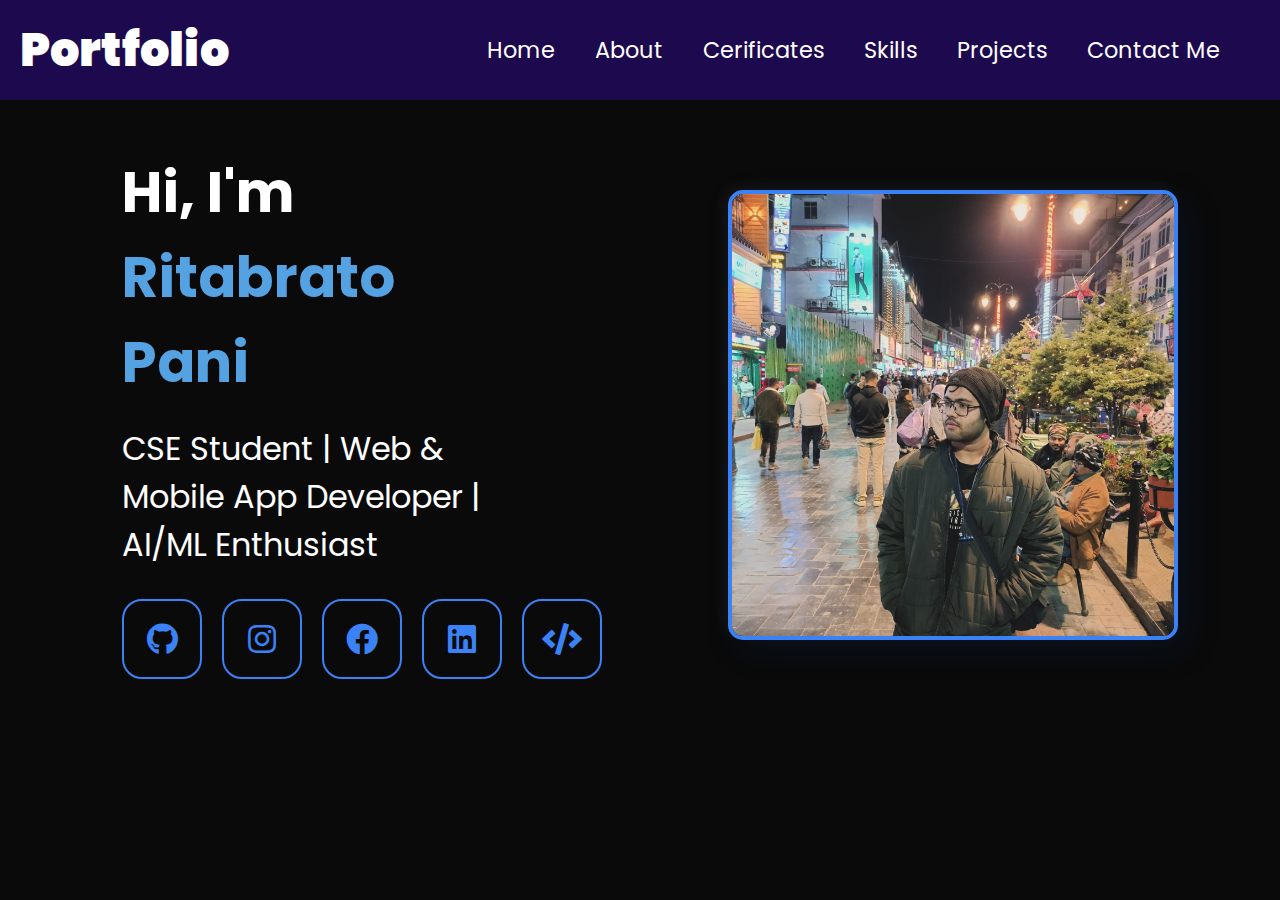
<file: index.html>
<!DOCTYPE html>
<html lang="en">
<head>
    <meta charset="UTF-8">
    <meta name="viewport" content="width=device-width, initial-scale=1.0">
    <link href="https://cdnjs.cloudflare.com/ajax/libs/font-awesome/5.15.4/css/all.min.css" rel="stylesheet"> <!-- FontAwesome Icons -->
    <title>Ritabrato Pani - Developer Portfolio</title>
    <link rel="stylesheet" href="style.css">
</head>
<body>
    <header>
        <nav>
            <div class="left"><strong>Portfolio</strong> </div>
            <div class="right">
                <ul>
                    <li><a href="index.html">Home</a></li>
                    <li><a href="about.html">About</a></li>
                    <li><a href="certificates.html">Cerificates</a></li>
                    <li><a href="skills.html">Skills</a></li>
                    <li><a href="projects.html">Projects</a></li>
                    <li><a href="contact.html">Contact Me</a></li>
                    <!-- <li><button id="theme-toggle">
                        <i class="fas fa-moon"></i> 
                    </button></li> -->
                </ul>

            </div>
            <div class="hamburger" id="hamburger">
                <img src="logos/burger-menu-1.svg" alt="Menu"/>
            </div>
        </nav>
    </header>

    <main>
        <section class="firstsection">
            <div class="leftsection">
                <h1>Hi, I'm <span class="blue">Ritabrato Pani</span></h1>
                <p>CSE Student | Web & Mobile App Developer | AI/ML Enthusiast</p>
                <div class="social-links">
                    <a href="https://github.com/rjkrishna29" target="_blank" class="social-btn"><i class="fab fa-github"></i></a>
                    <a href="https://www.instagram.com/rjkrishna10?igsh=M2kyZHJvZ3Vxbjlz" target="_blank" class="social-btn"><i class="fab fa-instagram"></i></a>
                    <a href="https://www.facebook.com/share/1AGLhSFq6v/" target="_blank" class="social-btn"><i class="fab fa-facebook"></i></a>
                    <a href="https://www.linkedin.com/in/ritabrato-pani/" target="_blank" class="social-btn"><i class="fab fa-linkedin"></i></a>
                    <a href="https://leetcode.com/ritabrato_pani/" target="_blank" class="social-btn"><i class="fas fa-code"></i></a>
                </div>
            </div>
            <div class="rightsection">
                <img src="images/image.jpg" alt="Ritabrato Pani" class="hero-img">
            </div>
        </section>
    </main>

    <script src="script.js"></script>
    <script>
        const hamburger = document.getElementById('hamburger');
        const navLinks = document.querySelector('.right ul');
      
        hamburger.addEventListener('click', () => {
          navLinks.classList.toggle('show');
        });
      </script>
      
</body>
</html>
</file>
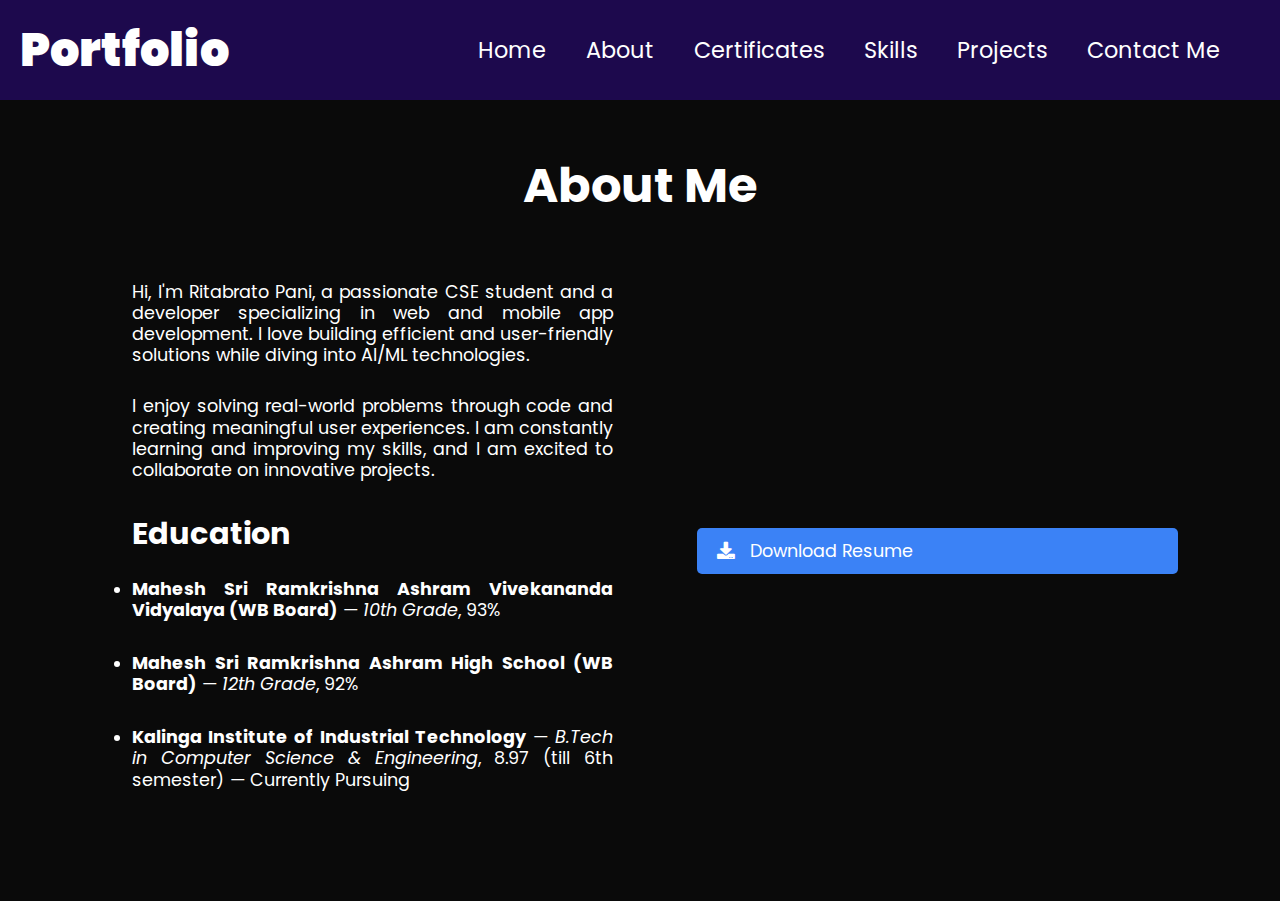
<file: about.html>
<!DOCTYPE html>
<html lang="en">
<head>
    <meta charset="UTF-8">
    <meta name="viewport" content="width=device-width, initial-scale=1.0">
    <link href="https://cdnjs.cloudflare.com/ajax/libs/font-awesome/5.15.4/css/all.min.css" rel="stylesheet"> <!-- FontAwesome Icons -->
    <title>Ritabrato Pani - About</title>
    <link rel="stylesheet" href="style.css">
</head>
<body>
    <header>
        <nav>
            <div class="left"><strong>Portfolio</strong> </div>
            <div class="right">
                <ul>
                    <li><a href="index.html">Home</a></li>
                    <li><a href="about.html">About</a></li>
                    <li><a href="certificates.html">Certificates</a></li>
                    <li><a href="skills.html">Skills</a></li>
                    <li><a href="projects.html">Projects</a></li>
                    <li><a href="contact.html">Contact Me</a></li>
                </ul>

            </div>
            <div class="hamburger" id="hamburger">
                <img src="logos/burger-menu-1.svg" alt="Menu"/>
            </div>
        </nav>
    </header>

    <main>
        <div><h1 style="text-align: center;font-size: 3rem;margin-bottom: 30px;">About Me</h1></div>
        <section class="about-section">
            <div class="about-container">
                <!-- Left Section (Text Content) -->
                <div class="about-text">
                    
                    <p style="text-align: justify;">Hi, I'm Ritabrato Pani, a passionate CSE student and a developer specializing in web and mobile app development. I love building efficient and user-friendly solutions while diving into AI/ML technologies.</p>
                    <p style="text-align: justify;">I enjoy solving real-world problems through code and creating meaningful user experiences. I am constantly learning and improving my skills, and I am excited to collaborate on innovative projects.</p>
                    <h2>Education</h2>
                    <ul style="text-align: justify;">
                    <li>
                        <p><strong>Mahesh Sri Ramkrishna Ashram Vivekananda Vidyalaya (WB Board)</strong> — <em>10th Grade</em>, 93%</p>
                    </li>
                    <li>
                        <p><strong>Mahesh Sri Ramkrishna Ashram High School (WB Board)</strong> — <em>12th Grade</em>, 92%</p>
                    </li>
                    <li>
                        <p><strong>Kalinga Institute of Industrial Technology</strong> — <em>B.Tech in Computer Science & Engineering</em>, 8.97 (till 6th semester) — Currently Pursuing</p>
                    </li>
                </ul>
                </div>

                <!-- Right Section (Download Resume Button) -->
                <div class="about-img">
                    <a href="resume/resume.pdf" class="btn" download="Ritabrato_Pani_Resume.pdf">
                        <i class="fas fa-download"></i> Download Resume
                    </a>
                </div>
            </div>
        </section>
    </main>

    <script src="script.js"></script>
    <script src="script.js"></script>
    <script>
        const hamburger = document.getElementById('hamburger');
        const navLinks = document.querySelector('.right ul');
      
        hamburger.addEventListener('click', () => {
          navLinks.classList.toggle('show');
        });
      </script>
</body>
</html>
</file>
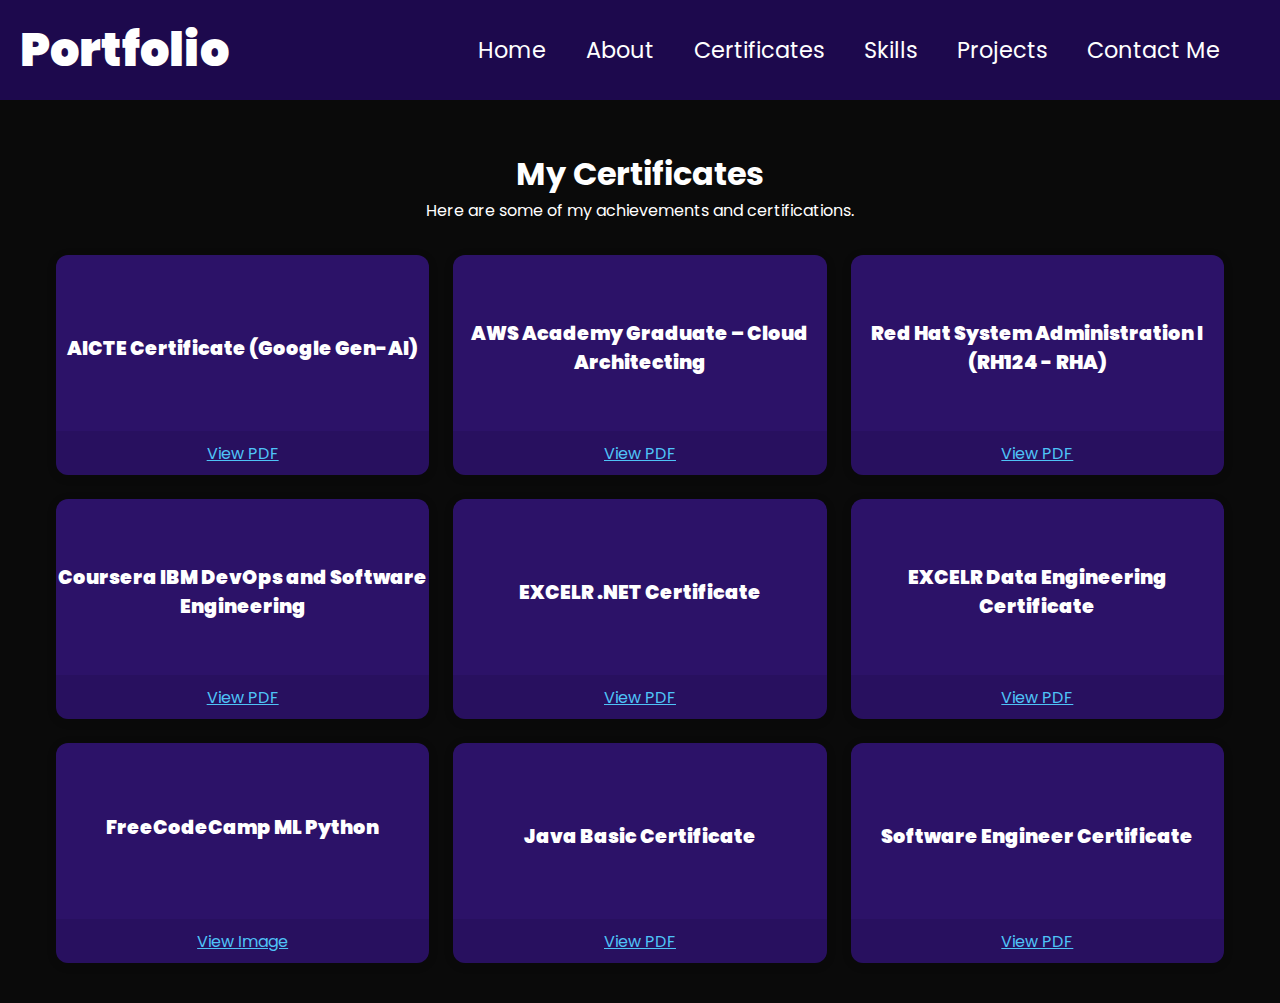
<file: certificates.html>
<!DOCTYPE html>
<html lang="en">
<head>
    <meta charset="UTF-8">
    <meta name="viewport" content="width=device-width, initial-scale=1.0">
    <title>My Certificates</title>
    <link rel="stylesheet" href="style.css">
    <style>
        .certificates-section {
            max-width: 1200px;
            margin: 40px auto;
            padding: 0 16px;
        }
        .certificates-header {
            text-align: center;
            margin-bottom: 32px;
        }
        .certificates-grid {
            display: grid;
            grid-template-columns: repeat(auto-fit, minmax(280px, 1fr));
            gap: 24px;
        }
        .certificate-card {
            background: #2c1268;
            border-radius: 12px;
            box-shadow: 0 2px 12px rgba(0,0,0,0.08);
            overflow: hidden;
            transition: transform 0.2s;
            display: flex;
            flex-direction: column;
            align-items: center;
            height: 220px; /* Fixed height for division */
            min-height: 180px;
        }
        .certificate-card:hover {
            transform: translateY(-6px) scale(1.03);
            box-shadow: 0 4px 24px rgba(0,0,0,0.12);
        }
        .certificate-icon {
            font-size: 2.5rem;
            margin-top: 18px;
            color: #ff5252;
        }
        .certificate-upper {
            width: 100%;
            height: 80%;
            display: flex;
            flex-direction: column;
            justify-content: center;
            align-items: center;
        }
        .certificate-title {
            font-size: 1.2rem;
            font-weight: bold;
            margin-bottom: 8px;
            color: #fff;
            text-align: center;
        }
        .certificate-lower {
            width: 100%;
            height: 20%;
            display: flex;
            align-items: center;
            justify-content: center;
            background: rgba(0,0,0,0.08);
        }
        .certificate-link {
            display: inline-block;
            color: #4fc3f7;
            text-decoration: underline;
            font-size: 1rem;
            margin: 0;
        }
        @media (max-width: 600px) {
            .certificate-card {
                height: 160px;
            }
            .certificate-title {
                font-size: 1rem;
            }
        }
    </style>
</head>
<body>
    <header>
        <nav>
            <div class="left"><strong>Portfolio</strong></div>
            <div class="right">
                <ul>
                    <li><a href="index.html">Home</a></li>
                    <li><a href="about.html">About</a></li>
                    <li><a href="certificates.html">Certificates</a></li>
                    <li><a href="skills.html">Skills</a></li>
                    <li><a href="projects.html">Projects</a></li>
                    <li><a href="contact.html">Contact Me</a></li>
                </ul>
            </div>
            <div class="hamburger" id="hamburger">
                <img src="logos/burger-menu-1.svg" alt="Menu"/>
            </div>
        </nav>
    </header>

    <section class="certificates-section">
        <div class="certificates-header">
            <h1>My Certificates</h1>
            <p>Here are some of my achievements and certifications.</p>
        </div>
        <div class="certificates-grid">
            <!-- AICTE Certificate (Google Gen-AI) -->
            <div class="certificate-card">
                <div class="certificate-upper">
                    <span class="certificate-icon"><i class="fas fa-file-pdf"></i></span>
                    <div class="certificate-title"><strong>AICTE Certificate (Google Gen-AI)</strong></div>
                </div>
                <div class="certificate-lower">
                    <a href="Certificates/AICTE%20CERTIFICATE.pdf" target="_blank" class="certificate-link">View PDF</a>
                </div>
            </div>
            <!-- AWS Academy Graduate - Cloud Architecting -->
            <div class="certificate-card">
                <div class="certificate-upper">
                    <span class="certificate-icon"><i class="fas fa-file-pdf"></i></span>
                    <div class="certificate-title"><strong>AWS Academy Graduate – Cloud Architecting</strong></div>
                </div>
                <div class="certificate-lower">
                    <a href="Certificates/AWS_Academy_Graduate___AWS_Academy_Cloud_Architecting_Badge20250715-28-eekm0j.pdf" target="_blank" class="certificate-link">View PDF</a>
                </div>
            </div>
            <!-- Red Hat System Administration I -->
            <div class="certificate-card">
                <div class="certificate-upper">
                    <span class="certificate-icon"><i class="fas fa-file-pdf"></i></span>
                    <div class="certificate-title"><strong>Red Hat System Administration I (RH124 - RHA)</strong></div>
                </div>
                <div class="certificate-lower">
                    <a href="Certificates/CourseAttendanceRed%20Hat%20System%20Administration%20I%20(RH124%20-%20RHA)%20-%20Ver.%209.3.pdf" target="_blank" class="certificate-link">View PDF</a>
                </div>
            </div>
            <!-- Coursera IBM DevOps and Software Engineering -->
            <div class="certificate-card">
                <div class="certificate-upper">
                    <span class="certificate-icon"><i class="fas fa-file-pdf"></i></span>
                    <div class="certificate-title"><strong>Coursera IBM DevOps and Software Engineering</strong></div>
                </div>
                <div class="certificate-lower">
                    <a href="Certificates/Coursera%20IBM%20DevOps%20and%20Software%20Certificate(MAIN).pdf" target="_blank" class="certificate-link">View PDF</a>
                </div>
            </div>
            <!-- EXCELR .NET Certificate -->
            <div class="certificate-card">
                <div class="certificate-upper">
                    <span class="certificate-icon"><i class="fas fa-file-pdf"></i></span>
                    <div class="certificate-title"><strong>EXCELR .NET Certificate</strong></div>
                </div>
                <div class="certificate-lower">
                    <a href="Certificates/EXCELR-99333-Ritabrato%20Pani_dot_NET.pdf" target="_blank" class="certificate-link">View PDF</a>
                </div>
            </div>
            <!-- EXCELR Data Engineering Certificate -->
            <div class="certificate-card">
                <div class="certificate-upper">
                    <span class="certificate-icon"><i class="fas fa-file-pdf"></i></span>
                    <div class="certificate-title"><strong>EXCELR Data Engineering Certificate</strong></div>
                </div>
                <div class="certificate-lower">
                    <a href="Certificates/EXCELR-99655-Ritabrato%20Pani_data_engineering.pdf" target="_blank" class="certificate-link">View PDF</a>
                </div>
            </div>
            <!-- FreeCodeCamp ML Python -->
            <div class="certificate-card">
                <div class="certificate-upper">
                    <div class="certificate-title"><strong>FreeCodeCamp ML Python</strong></div>
                </div>
                <div class="certificate-lower">
                    <a href="Certificates/FreeCodeCamp_ML_Python.png" target="_blank" class="certificate-link">View Image</a>
                </div>
            </div>
            <!-- Java Basic Certificate -->
            <div class="certificate-card">
                <div class="certificate-upper">
                    <span class="certificate-icon"><i class="fas fa-file-pdf"></i></span>
                    <div class="certificate-title"><strong>Java Basic Certificate</strong></div>
                </div>
                <div class="certificate-lower">
                    <a href="Certificates/java_basic%20certificate.pdf" target="_blank" class="certificate-link">View PDF</a>
                </div>
            </div>
            <!-- Software Engineer Certificate -->
            <div class="certificate-card">
                <div class="certificate-upper">
                    <span class="certificate-icon"><i class="fas fa-file-pdf"></i></span>
                    <div class="certificate-title"><strong>Software Engineer Certificate</strong></div>
                </div>
                <div class="certificate-lower">
                    <a href="Certificates/software_engineer%20certificate.pdf" target="_blank" class="certificate-link">View PDF</a>
                </div>
            </div>
        </div>
    </section>

    <script>
        const hamburger = document.getElementById('hamburger');
        const navLinks = document.querySelector('.right ul');
        hamburger.addEventListener('click', () => {
            navLinks.classList.toggle('show');
        });
    </script>
</body>
</html>
</file>
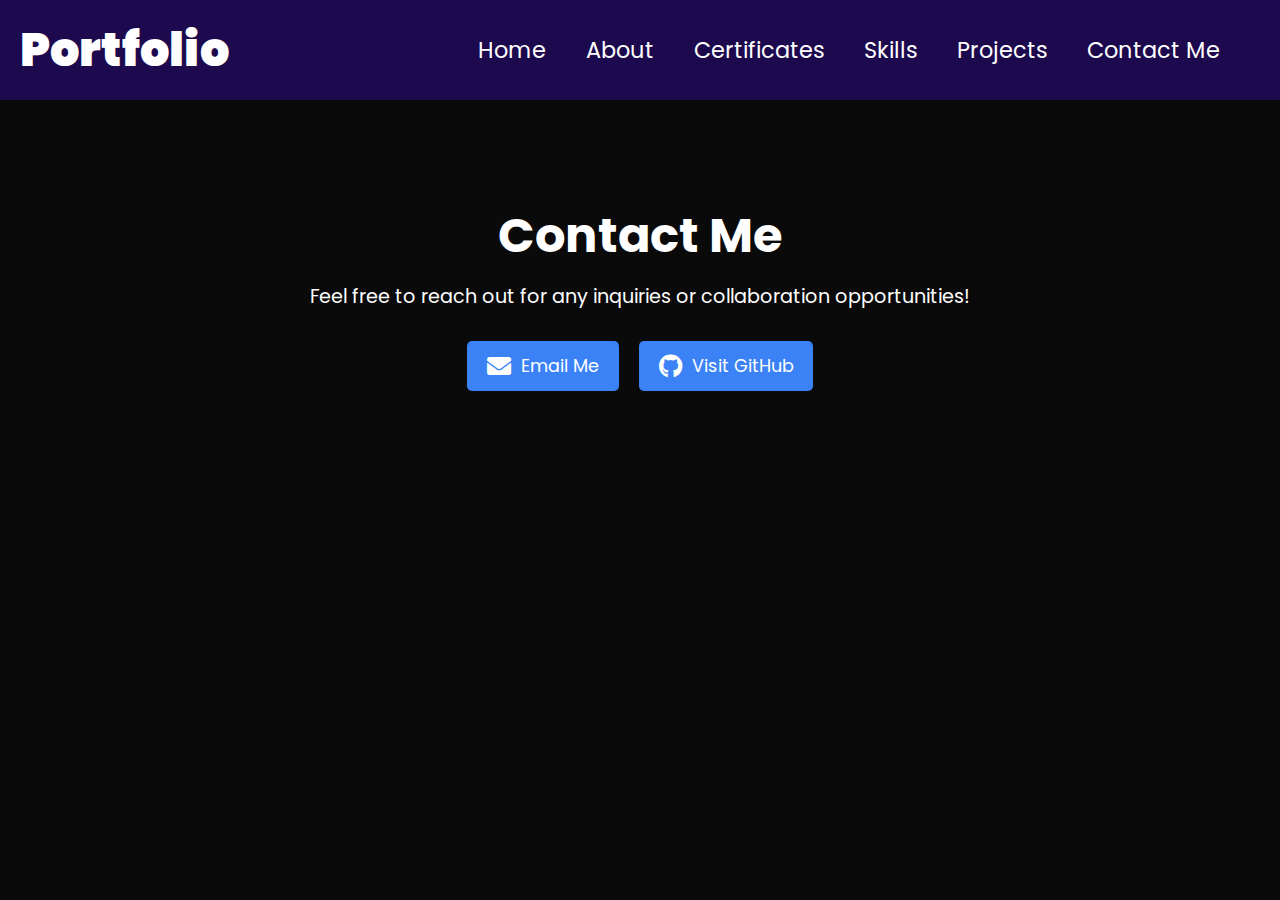
<file: contact.html>
<!DOCTYPE html>
<html lang="en">
<head>
    <meta charset="UTF-8">
    <meta name="viewport" content="width=device-width, initial-scale=1.0">
    <link href="https://cdnjs.cloudflare.com/ajax/libs/font-awesome/5.15.4/css/all.min.css" rel="stylesheet">
    <title>Ritabrato Pani - Contact Me</title>
    <link rel="stylesheet" href="style.css">
</head>
<body>
    <header>
        <nav>
            <div class="left"><strong>Portfolio</strong> </div>
            <div class="right">
                <ul>
                    <li><a href="index.html">Home</a></li>
                    <li><a href="about.html">About</a></li>
                    <li><a href="certificates.html">Certificates</a></li>
                    <li><a href="skills.html">Skills</a></li>
                    <li><a href="projects.html">Projects</a></li>
                    <li><a href="contact.html">Contact Me</a></li>
                </ul>
            </div>
            <div class="hamburger" id="hamburger">
                <img src="logos/burger-menu-1.svg" alt="Menu"/>
            </div>
        </nav>
    </header>

    <main>
        <section class="contact-section">
            <h1>Contact Me</h1>
            <p>Feel free to reach out for any inquiries or collaboration opportunities!</p>
            
            <div class="contact-buttons">
                <a href="mailto:ritabratopani29@gmail.com" class="btn email-btn">
                    <i class="fas fa-envelope"></i> Email Me
                </a>
                <a href="https://github.com/rjkrishna29" target="_blank" class="btn github-btn">
                    <i class="fab fa-github"></i> Visit GitHub
                </a>
            </div>
        </section>
    </main>

    <script src="script.js"></script>
    <script>
        const hamburger = document.getElementById('hamburger');
        const navLinks = document.querySelector('.right ul');
        
        hamburger.addEventListener('click', () => {
            navLinks.classList.toggle('show');
        });

        // The JavaScript for the email button is no longer needed and has been removed.
    </script>
</body>
</html>
</file>
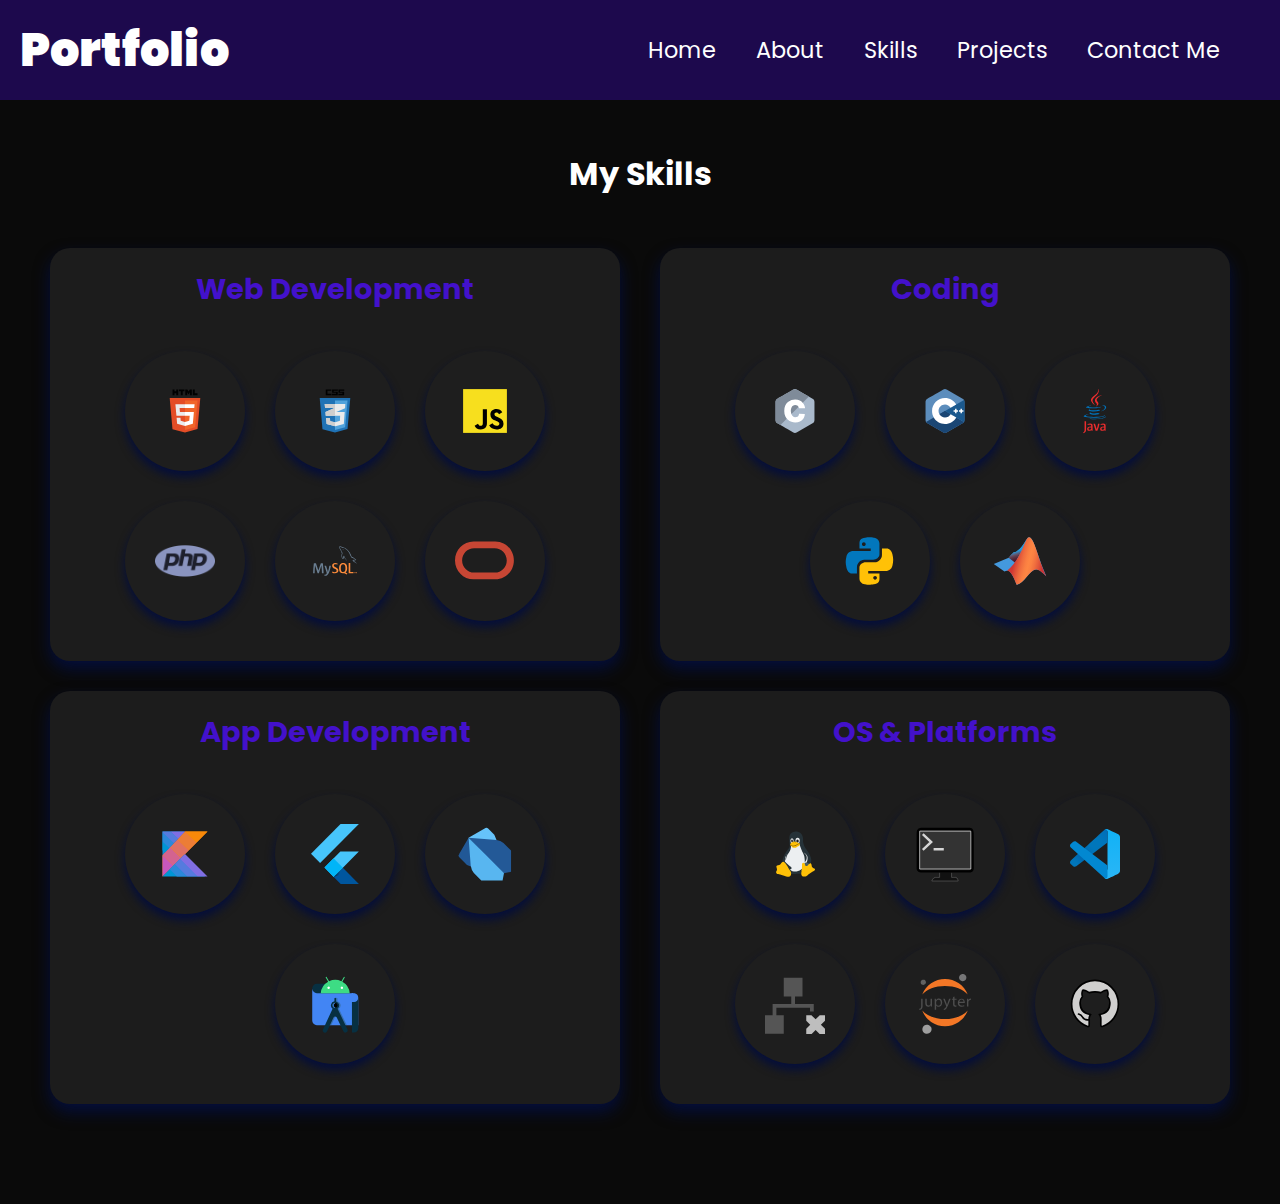
<file: skills.html>
<!DOCTYPE html>
<html lang="en">
<head>
  <meta charset="UTF-8">
  <meta name="viewport" content="width=device-width, initial-scale=1">
  <title>My Skills</title>
  <link rel="stylesheet" href="style.css">
</head>
<body>
    <header>
        <nav>
            <div class="left"><strong>Portfolio</strong> </div>
            <div class="right">
                <ul>
                    <li><a href="index.html">Home</a></li>
                    <li><a href="about.html">About</a></li>
                    <li><a href="skills.html">Skills</a></li>
                    <li><a href="projects.html">Projects</a></li>
                    <li><a href="contact.html">Contact Me</a></li>
                    <!-- <li><button id="theme-toggle">
                        <i class="fas fa-moon"></i> 
                    </button></li> -->
                </ul>

            </div>
            <div class="hamburger" id="hamburger">
                <img src="logos/burger-menu-1.svg" alt="Menu"/>
            </div>
        </nav>
    </header>
    <div style="text-align: center;"><h1>My Skills</h1></div>
<main class="skills-wrapper">
    
  <!-- Left Section -->
  <div class="skills-left">

    <!-- Web Development Card -->
    <div class="skills-card">
      <h2>Web Development</h2>
      <div class="skills-container">
        <a href="#" class="skill-bubble">
          <img src="logos/html.svg" alt="HTML">
          <span class="skill-name">HTML</span>
        </a>
        <a href="#" class="skill-bubble">
          <img src="logos/css.svg" alt="CSS">
          <span class="skill-name">CSS</span>
        </a>
        <a href="#" class="skill-bubble">
          <img src="logos/javascript.svg" alt="JavaScript">
          <span class="skill-name">JavaScript</span>
        </a>
        <a href="#" class="skill-bubble">
          <img src="logos/php.png" alt="PHP">
          <span class="skill-name">PHP</span>
        </a>
        <a href="#" class="skill-bubble">
          <img src="logos/mysql.svg" alt="MySQL">
          <span class="skill-name">MySQL</span>
        </a>
        <a href="#" class="skill-bubble">
          <img src="logos/oracle-cloud.svg" alt="MySQL">
          <span class="skill-name">ORACLE</span>
        </a>
      </div>
    </div>

    <!-- App Development Card -->
    <div class="skills-card">
      <h2>App Development</h2>
      <div class="skills-container">
        <a href="#" class="skill-bubble">
          <img src="logos/kotlin.svg" alt="Kotlin">
          <span class="skill-name">Kotlin</span>
        </a>
        <a href="#" class="skill-bubble">
          <img src="logos/flutter.svg" alt="Flutter">
          <span class="skill-name">Flutter</span>
        </a>
        <a href="#" class="skill-bubble">
            <img src="logos/dart.svg" alt="Dart">
            <span class="skill-name">Dart</span>
          </a>
        <a href="#" class="skill-bubble">
          <img src="logos/android-studio.svg" alt="Android Studio">
          <span class="skill-name">Android Studio</span>
        </a>
      </div>
    </div>

  </div>

  <!-- Right Section -->
  <div class="skills-right">

    <!-- Coding Card -->
    <div class="skills-card">
      <h2>Coding</h2>
      <div class="skills-container">
        <a href="#" class="skill-bubble">
          <img src="logos/c.svg" alt="C">
          <span class="skill-name">C</span>
        </a>
        <a href="#" class="skill-bubble">
          <img src="logos/c++.svg" alt="C++">
          <span class="skill-name">C++</span>
        </a>
        <a href="#" class="skill-bubble">
          <img src="logos/java.svg" alt="Java">
          <span class="skill-name">Java</span>
        </a>
        <a href="#" class="skill-bubble">
          <img src="logos/python.svg" alt="Python">
          <span class="skill-name">Python</span>
        </a>
        
        <a href="#" class="skill-bubble">
          <img src="logos/file-type-matlab.svg" alt="MATLAB">
          <span class="skill-name">MATLAB</span>
        </a>
      </div>
    </div>

    <!-- OS & Platforms Card -->
    <div class="skills-card">
      <h2>OS & Platforms</h2>
      <div class="skills-container">
        <a href="#" class="skill-bubble">
          <img src="logos/linux.svg" alt="Linux">
          <span class="skill-name">Linux</span>
        </a>
        <a href="#" class="skill-bubble">
          <img src="logos/terminal.svg" alt="Terminal">
          <span class="skill-name">Shell</span>
        </a>
        <a href="#" class="skill-bubble">
          <img src="logos/vscode.svg" alt="VS Code">
          <span class="skill-name">VS Code</span>
        </a>
        <a href="#" class="skill-bubble">
          <img src="logos/network-wired-offline-symbolic.svg" alt="Network">
          <span class="skill-name">Networking</span>
        </a>
        <a href="#" class="skill-bubble">
          <img src="logos/jupyter.svg" alt="Jupyter">
          <span class="skill-name">Jupyter</span>
        </a>
        <a href="#" class="skill-bubble">
          <img src="logos/github.svg" alt="Jupyter">
          <span class="skill-name">GitHub</span>
        </a>
        
      </div>
    </div>

  </div>

</main>
<script src="script.js"></script>
<script>
    const hamburger = document.getElementById('hamburger');
    const navLinks = document.querySelector('.right ul');
  
    hamburger.addEventListener('click', () => {
      navLinks.classList.toggle('show');
    });
  </script>
</body>
</html>
</file>
<file: style.css>
@import url('https://fonts.googleapis.com/css2?family=Poppins:wght@300;400;600;700&display=swap');



* {
    margin: 0;
    padding: 0;
    box-sizing: border-box;
}

body {
    font-family: 'Poppins', sans-serif;
    transition: background-color 0.5s, color 0.5s;
}

/* Default (Dark) Mode */
body {
    background-color: #0A0A0A; /* Dark background */
    color: #ffffff; /* White text */
}

body.dark {
    background-color: #0A0A0A; /* Dark background */
    color: white;
}

body.dark nav {
    background-color: #1e1e1e; /* Darker navbar */
}

body.dark nav ul li a {
    color: #3B82F6; /* Soft blue color for links */
}

body.dark nav button {
    border-color: #3B82F6;
    color: #3B82F6;
}

body.dark nav button:hover {
    background-color: #3B82F6;
    color: white;
}

body.dark .hero-img {
    border-radius: 15px;
}

body.dark .leftsection h1, body.dark .leftsection p {
    color: white;
}

body.dark .blue {
    color: #3B82F6; /* Soft blue color */
}

/* Light Mode Styles */
body.light {
    background-color: #f5f5f5; /* Lighter, greyish background */
    color: #111; /* Dark text */
}

body.light h1, body.light h2 {
    color: #2563eb; /* Lighter blue for headings in light mode */
}

body.light nav {
    background-color: #ffffff; /* White navbar */
}

body.light nav ul li a {
    color: #2563eb; /* Lighter blue for links */
}

body.light nav button {
    border-color: #2563eb;
    color: #2563eb;
}

body.light nav button:hover {
    background-color: #2563eb;
    color: white;
}

body.light .hero-img {
    border-radius: 15px;
}

body.light .leftsection h1, body.light .leftsection p {
    color: #111; /* Dark text for light mode */
}

body.light .blue {
    color: #2563eb; /* Light blue color */
}
/* Navbar Styling */
nav {
    display: flex;
    justify-content: space-between; /* Keeps text on the left and hamburger on the right */
    align-items: center;
    height: 100px;
    padding: 0 20px;
    position: relative;
    background-color: #1d094d;
    margin-bottom: 50px;
}

nav .left {
    font-size: 2.9rem;
    font-weight: bolder;
}

nav .right {
    display: flex;
    align-items: center;
    position: relative; /* Needed for the hamburger menu to align correctly */
}

nav ul {
    display: flex;
    justify-content: center;
    margin-right: 20px;
}

nav ul li {
    list-style: none;
    margin: 0 20px;
}

nav ul li a {
    text-decoration: none;
    font-size: 1.4rem;
    color: inherit; /* Ensure link text inherits color from body styles */
}

nav ul li a:hover {
    color: #4e92ff;
    transition: 0.3s;
}

/* Hamburger Menu */
.hamburger {
    display: none; /* Hide by default */
    cursor: pointer;
    position: absolute; /* Make sure it is positioned at the right side */
    right: 20px;
}

.hamburger img {
    width: 30px;
    height: 30px;
}

/* Show hamburger on smaller screens */
@media (max-width: 900px) {
    .right ul {
        display: none;
        flex-direction: column;
        background-color: #1d094d;
        position: absolute;
        top: 100%;
        right: 20px;
        width: 200px;
        border-radius: 10px;
        padding: 20px 0;
    }

    .right ul.show {
        display: flex;
    }

    .hamburger {
        display: block; /* Show hamburger on smaller screens */
    }
}

/* Make navbar responsive */
@media (max-width: 768px) {
    nav {
        flex-direction: row; /* Keep left and right sections in a row */
        height: auto;
        padding: 10px 20px;
    }

    .leftsection, .rightsection {
        width: 100%;
        text-align: center;
        padding: 0;
        align-items: center;
    }

    .leftsection h1 {
        font-size: 2.5rem;
    }

    .leftsection p {
        font-size: 1.5rem;
    }

    .hero-img {
        max-width: 300px;
    }
}

/* Adjust for very small devices (phones < 480px) */
@media (max-width: 480px) {
    nav .left {
        font-size: 2rem;
    }

    .leftsection h1 {
        font-size: 2rem;
    }

    .leftsection p {
        font-size: 1.2rem;
    }

    .skills-section h1 {
        font-size: 1.8rem;
    }
}

/* Button Styling */
/* nav button {
    background: none;
    color: white;
    border: 1px solid #3B82F6;
    padding: 8px 12px;
    cursor: pointer;
    font-size: 1rem;
    border-radius: 5px;
    margin-left: 20px;
    position: absolute;
    top: 20px;
    right: 20px;
    z-index: 10;
}

nav button:hover {
    background-color: #3B82F6;
    color: white;
} */

/* First Section Styling */
/* .firstsection {
    display: flex;
    justify-content: space-between;
    align-items: center;
    margin: 50px 0;
    padding: 20px;
}

.firstsection div {
    width: 45%;
}

.leftsection h1 {
    font-size: 2.5rem;
}

.leftsection p {
    font-size: 1.2rem;
    margin-top: 20px;
}

.blue {
    color: #3B82F6; 
}

.hero-img {
    width: 100%;
    max-width: 400px;
    border-radius: 10px;
} */
/* First Section Styling */
.firstsection {
    display: flex;
    justify-content: space-between;
    align-items: center;
    padding: 0 8%;
    margin: 50px 0;
    gap: 5%;
}


.leftsection {
    width: 40%;
    display: flex;
    flex-direction: column;
    justify-content: center;
    align-items: flex-start;
    padding-left: 20px; /* move text towards right */
}

.leftsection h1 {
    font-size: 3.5rem;
}

.leftsection p {
    font-size: 2.0rem;
    margin-top: 20px;
}

.blue {
    color: #54a2e2; 
} 

.rightsection {
    width: 50%; /* Little more width for better centering */
    display: flex;
    justify-content: flex-end; /* Center horizontally inside the right section */
    align-items: center;     /* Center vertically inside the right section */
}

.hero-img {
    width: 100%; /* no extra 130% width */
    max-width: 450px;
    border-radius: 15px;
    border: 4px solid #3B82F6;
    box-shadow: 10px 10px 30px rgba(8, 31, 70, 0.3),
                -5px -5px 15px rgba(255, 255, 255, 0.05);
    transition: transform 0.3s ease, box-shadow 0.3s ease;
}


/* Optional: On hover, make it feel even more 3D */
.hero-img:hover {
    transform: scale(1.05) rotateY(5deg); /* slight tilt on hover */
    box-shadow: 15px 15px 40px rgba(2, 26, 65, 0.5),
                -5px -5px 20px rgba(255, 255, 255, 0.1);
}


/* Project Cards */
.project {
    background: #1E1E1E; /* Dark background for projects */
    margin: 15px 0;
    padding: 20px;
    border-radius: 8px;
    color: #ffffff; /* White text */
}

body.light .project, body.light ul li {
    background: #ffffff; /* Light background for project cards */
    color: #111; /* Dark text in light mode */
}
.social-links {
    margin-top: 30px;
    display: flex;
    gap: 20px;
}

.social-btn {
    display: flex;
    justify-content: center;
    align-items: center;
    width: 80px; /* Increased Size */
    height: 80px; /* Increased Size */
    border: 2px solid #3B82F6;
    border-radius: 20px; /* <-- Squircle effect (not fully round) */
    color: #3B82F6;
    font-size: 2rem; /* Slightly bigger icons */
    transition: 0.3s;
    text-decoration: none;
}

.social-btn:hover {
    background-color: #3B82F6;
    color: white;
    transform: scale(1.1);
}

/* Existing styles... */

/* About Section */
/* About Section */
.about-section {
    padding: 0px 8%;
}

.about-container {
    display: flex;
    justify-content: space-between;
    align-items: center;
    gap: 5%;
    flex-wrap: wrap;
    margin-bottom: 50px;
}

.about-text {
    flex: 1;
    min-width: 300px;
    padding: 30px;
}

.about-text h2 {
    font-size: 1.9rem;
    margin-bottom: 20px;
}

.about-text p {
    font-size: 1.1rem;
    line-height: 1.2;
    margin-bottom: 30px;
    word-wrap: break-word; /* Ensure text breaks properly */
}

/* Resume Button Box */
.about-img {
    flex: 1;
    min-width: 300px;
    display: flex;
    justify-content: center;
    align-items: center;
}

.about-img a {
    display: inline-block;
    background-color: #3B82F6;
    color: white;
    padding: 10px 20px;
    border-radius: 5px;
    text-decoration: none;
    font-size: 1.1rem;
    transition: background 0.3s;
    max-width: 100%; /* Ensure it never overflows */
    width: 100%; /* Make it responsive on small screens */
    box-sizing: border-box; /* Include padding in the width calculation */
}

.about-img a:hover {
    background-color: #2563eb;
}

.about-img i {
    margin-right: 10px; /* Space between icon and text */
}

/* About section responsive */
@media (max-width: 768px) {
    .about-container {
        flex-direction: column;
        align-items: center;
        text-align: center;
    }

    .about-text, .about-img {
        width: 100%;
    }

    .about-text h2 {
        font-size: 1.5rem;
    }

    .about-text p {
        font-size: 1rem;
        margin-bottom: 20px;
    }

    .about-img a {
        padding: 10px;
        font-size: 1rem;
        max-width: 80%; /* Make resume box slightly smaller on mobile */
        margin-top: 20px;
    }
}

@media (max-width: 480px) { 
    .about-text p {
        font-size: 0.9rem;
    }

    .about-img a {
        font-size: 0.9rem;
        padding: 8px;
        max-width: 90%; /* Further reduce size on very small screens */
    }
}

/* End of About Section Styles */


/* Skills Wrapper */
.skills-wrapper {
    display: flex;
    justify-content: space-around;
    flex-wrap: wrap;
    padding: 50px;
    gap: 40px;
    margin-bottom: 50px;
  }
  
  /* Left and Right */
  .skills-left, .skills-right {
    flex: 1;
    min-width: 300px;
    display: flex;
    flex-direction: column;
    gap: 30px;
  }
  
  /* Skill Card */
  .skills-card {
    background: #1c1c1c;
    padding: 20px;
    border-radius: 20px;
    box-shadow: 0 8px 16px rgb(4, 14, 59);
    transition: 0.3s;
  }
  
  .skills-card:hover {
    transform: translateY(-5px);
  }

  /* Skill Title */
.skills-card h2 {
    text-align: center;
    margin-bottom: 20px;
    font-size: 1.8rem;
    color: #4311cb;
  }
.skills-section {
    padding: 50px 20px;
    text-align: center;
    background: #0A0A0A;
    transition: background-color 0.5s, color 0.5s;
}

.skills-section h1 {
    font-size: 2.5rem;
    margin-bottom: 40px;
    color: #ffffff;
}

.skills-container {
    display: flex;
    flex-wrap: wrap; /* ✅ allows wrapping to next line */
    justify-content: center; /* center the bubbles */
    gap: 30px; /* space between bubbles */
    width: 100%;
    padding: 20px 0;
}


@media (min-width: 768px) {
    .skills-container {
        grid-template-columns: repeat(3, 1fr); /* Always max 3 bubbles per row */
    }
}
@media (max-width: 600px) {
    .skill-bubble {
        width: 90px;
        height: 90px;
    }

    .skill-bubble img {
        width: 40px;
        height: 40px;
    }
}


.skill-bubble {
    background: #1e1e1e;
    width: 120px;
    height: 120px;
    border-radius: 50%;
    display: flex;
    flex-direction: column;
    align-items: center;
    justify-content: center;
    text-decoration: none;
    color: #ffffff;
    box-shadow: 0 6px 10px rgb(4, 14, 59);;
    transition: transform 0.4s ease, box-shadow 0.4s ease;
    position: relative;
    overflow: hidden;
    perspective: 1000px;
    cursor: pointer;
}

.skill-bubble img {
    width: 60px;
    height: 60px;
    object-fit: contain;
    transition: transform 0.4s ease;
}

.skill-name {
    position: absolute;
    bottom: 10px;
    /* background: rgba(0,0,0,0.7); */
    padding: 5px 10px;
    border-radius: 12px;
    font-size: 0.8rem;
    opacity: 0;
    transform: translateY(20px);
    transition: opacity 0.3s ease, transform 0.3s ease;
    pointer-events: none;
}

.skill-bubble:hover {
    transform: rotateX(20deg) rotateY(20deg) scale(1.15);
    box-shadow: 0 12px 20px rgb(4, 14, 59);;
}

.skill-bubble:hover img {
    transform: scale(1.2);
}

.skill-bubble:hover .skill-name {
    opacity: 1;
    transform: translateY(0);
}

/* Light mode */
body.light .skills-section {
    background: #f5f5f5;
}

body.light .skill-bubble {
    background: white;
    color: #333;
    box-shadow: 0 4px 8px rgba(0,0,0,0.2);
}

body.light .skill-name {
    background: rgba(255, 255, 255, 0.9);
    color: #333;
}


.projects-section {
    padding: 50px;
    background: #0A0A0A;
    min-height: 100vh;
}

.projects-header {
    display: flex;
    justify-content: flex-end; /* align filter to the right */
    align-items: center;
    color: #fff;
    margin-bottom: 30px;
}
#project-filter {
    padding: 10px 20px;
    border-radius: 8px;
    background: #1e1e1e;
    color: #fff;
    border: 1px solid #4311cb;
    font-size: 1rem;
    outline: none;
    cursor: pointer;
}

.projects-container {
    display: flex;
    flex-direction: column;
    gap: 30px;
}

.project-card {
    background: #1c1c1c;
    border-radius: 20px;
    overflow: hidden;
    box-shadow: 0 8px 16px rgba(67, 17, 203, 0.3);
    transition: 0.3s ease;
    cursor: pointer;
    position: relative;
}

.project-summary {
    display: flex;
    align-items: center;
    gap: 20px;
    padding: 20px;
}

.project-summary img {
    width: 100px;
    height: 100px;
    object-fit: cover;
    border-radius: 12px;
}

.project-summary h2 {
    color: #fff;
    font-size: 1.8rem;
}

/* Details Part */
.project-details {
    max-height: 0;
    overflow: hidden;
    flex-direction: column;
    background: #222;
    color: #ccc;
    transition: max-height 0.5s ease, padding 0.5s ease;
    padding: 0 20px;
}

.project-details p {
    margin: 20px 0;
    font-size: 1rem;
}

.project-details .btn {
    padding: 10px 20px;
    background: #4311cb;
    color: #fff;
    text-decoration: none;
    border-radius: 8px;
    align-self: flex-start;
    transition: background 0.3s;
}

.project-details .btn:hover {
    background: #5a2dfc;
}

/* Show details on hover OR when active */
.project-card:hover .project-details,
.project-card.active .project-details {
    max-height: 500px;
    padding: 20px;
}




@media (max-width: 788px) {
    .firstsection {
        flex-direction: column-reverse;
        justify-content: center;
        align-items: center;
        padding: 20px;
        gap: 30px;
        text-align: center;
    }

    .leftsection, .rightsection {
        width: 100%;
        display: flex;
        flex-direction: column;
        align-items: center;
        padding: 0;
    }

    .leftsection h1 {
        font-size: 2.5rem;
    }

    .leftsection p {
        font-size: 1.5rem;
        margin-top: 15px;
    }

    .hero-img {
        max-width: 300px;
    }

    .social-links {
        margin-top: 20px;
        display: flex;
        flex-wrap: wrap; /* allow links to move to the next line if needed */
        justify-content: center;
        gap: 15px;
        max-width: 100%;
        overflow-wrap: break-word;
    }
    
}

/* About section responsive
@media (max-width: 768px) {
    .about-container {
        flex-direction: column;
        align-items: center;
        text-align: center;
    }

    .about-text, .about-img {
        width: 100%;
    }

    .about-img a {
        margin-top: 20px;
    }
} */

/* Skills section responsiveness */
@media (max-width: 768px) {
    .skills-wrapper {
        flex-direction: column;
        padding: 20px;
    }

    .skills-left, .skills-right {
        width: 100%;
    }

    .skills-section h1 {
        font-size: 2rem;
    }

    .skills-container {
        grid-template-columns: repeat(auto-fit, minmax(100px, 1fr));
    }
}

/* Projects section responsive */
@media (max-width: 768px) {
    .projects-header {
        justify-content: center;
    }

    .projects-container {
        padding: 0;
    }

    .project-summary {
        flex-direction: column;
        align-items: center;
        text-align: center;
    }

    .project-summary img {
        width: 80px;
        height: 80px;
    }

    .project-summary h2 {
        font-size: 1.5rem;
    }

    .project-details p {
        font-size: 0.9rem;
    }
}

/* Social Links responsiveness */
@media (max-width: 768px) {
    .social-links {
        justify-content: center;
        gap: 15px;
    }

    .social-btn {
        width: 60px;
        height: 60px;
        font-size: 1.5rem;
    }
}

/* Adjust for very small devices (phones < 480px) */
@media (max-width: 480px) {
    nav .left {
        font-size: 2rem;
    }

    .leftsection h1 {
        font-size: 2rem;
    }

    .leftsection p {
        font-size: 1.2rem;
    }

    .skills-section h1 {
        font-size: 1.8rem;
    }
}
.contact-section {
    padding: 50px 10%;
    text-align: center;
}

.contact-section h1 {
    font-size: 3rem;
    margin-bottom: 10px;
}

.contact-section p {
    font-size: 1.2rem;
    margin-bottom: 30px;
}

form {
    background-color: #1d094d;
    padding: 30px;
    border-radius: 10px;
    box-shadow: 0 0 15px rgba(0, 0, 0, 0.1);
    width: 100%;
    max-width: 600px;
    margin: 0 auto;
}

.form-group {
    margin-bottom: 20px;
    text-align: left;
}

.form-group label {
    display: block;
    margin-bottom: 5px;
    font-weight: bold;
}

.form-group input, 
.form-group textarea {
    width: 100%;
    padding: 10px;
    border: 1px solid #ddd;
    border-radius: 5px;
    font-size: 1rem;
}

.form-group textarea {
    height: 150px;
    resize: vertical;
}

button {
    background-color: #3B82F6;
    color: white;
    padding: 12px 20px;
    border: none;
    border-radius: 5px;
    font-size: 1.1rem;
    cursor: pointer;
    transition: background-color 0.3s;
}

button:hover {
    background-color: #2563eb;
}

/* Responsive Design */
@media (max-width: 768px) {
    .contact-section {
        padding: 30px 5%;
    }

    form {
        width: 100%;
        padding: 20px;
    }
}
/* Contact Buttons */
.contact-buttons {
    margin-top: 30px;
    display: flex;
    justify-content: center;
    gap: 20px;
}

.contact-buttons .btn {
    background-color: #3B82F6;
    color: white;
    padding: 12px 20px;
    border-radius: 5px;
    font-size: 1.1rem;
    text-decoration: none;
    display: flex;
    align-items: center;
    gap: 10px;
    transition: background-color 0.3s;
}

.contact-buttons .btn:hover {
    background-color: #2563eb;
}

.contact-buttons .btn i {
    font-size: 1.5rem;
}
</file>
